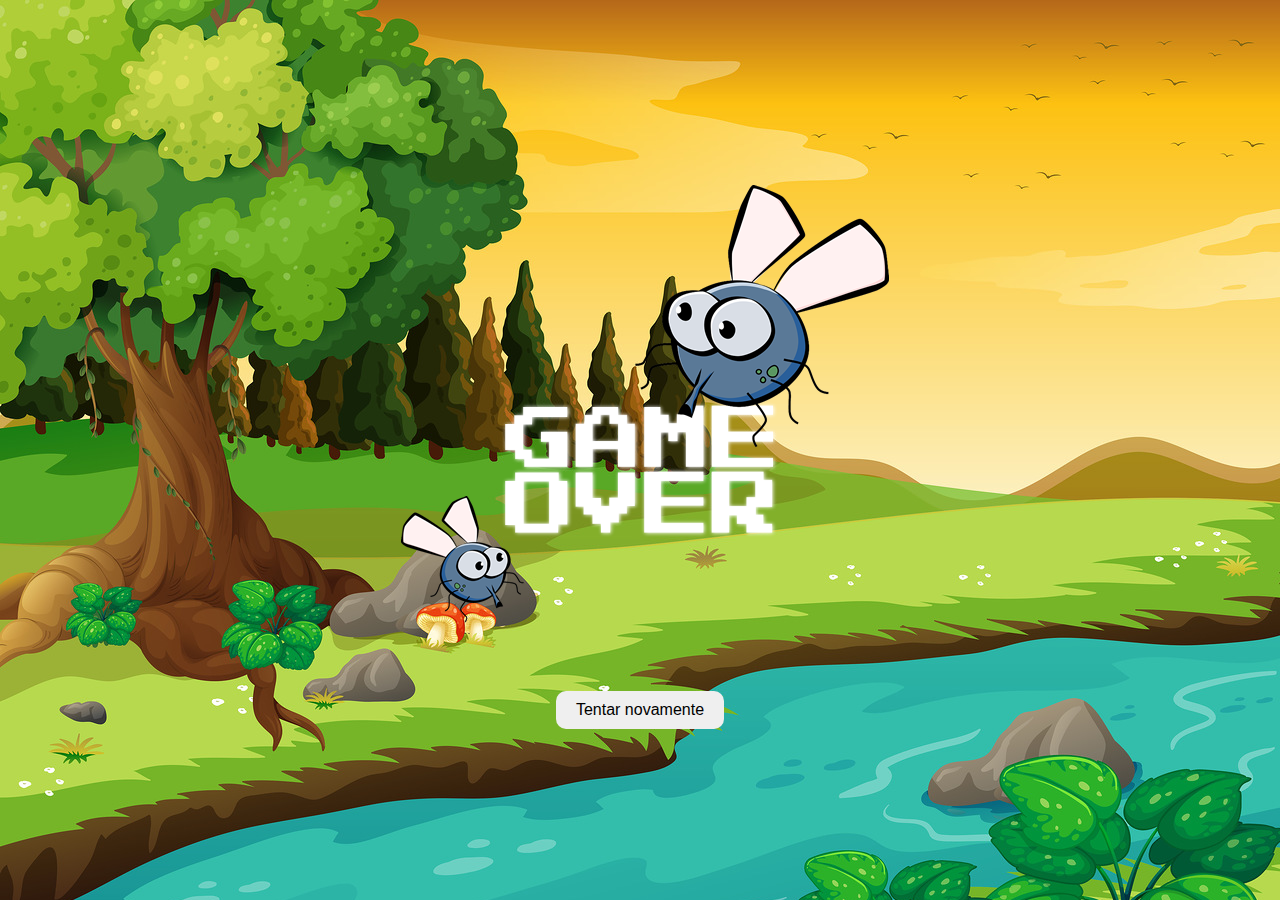
<file: src/pages/index.html>
<!DOCTYPE html>
<html>

<head>
    <meta charset="UTF-8">
    <meta name="viewport" content="width=device-width, initial-scale=1.0">
    <title>Mosquito Tap</title>

    <link rel="stylesheet" href="../assets/css/styles.css">
    <link rel="stylesheet" href="../assets/css/mosquito.css">
</head>

<body onresize="resizeGameArea()">
    <div class="panel">
        <div class="lifes">
            <img src="../assets/img/full_heart.png" id="heart1" alt="Heart 1">
            <img src="../assets/img/full_heart.png" id="heart2" alt="Heart 2">
            <img src="../assets/img/full_heart.png" id="heart3" alt="Heart 3">
        </div>

        <div>
            Tempo restante: <span id="timer" class="timer"></span>
        </div>
    </div>

    <script type="module" src="../assets/js/index.js"></script>
    <script type="module" src="../assets/js/gameConfig.js"></script>
</body>

</html>
</file>
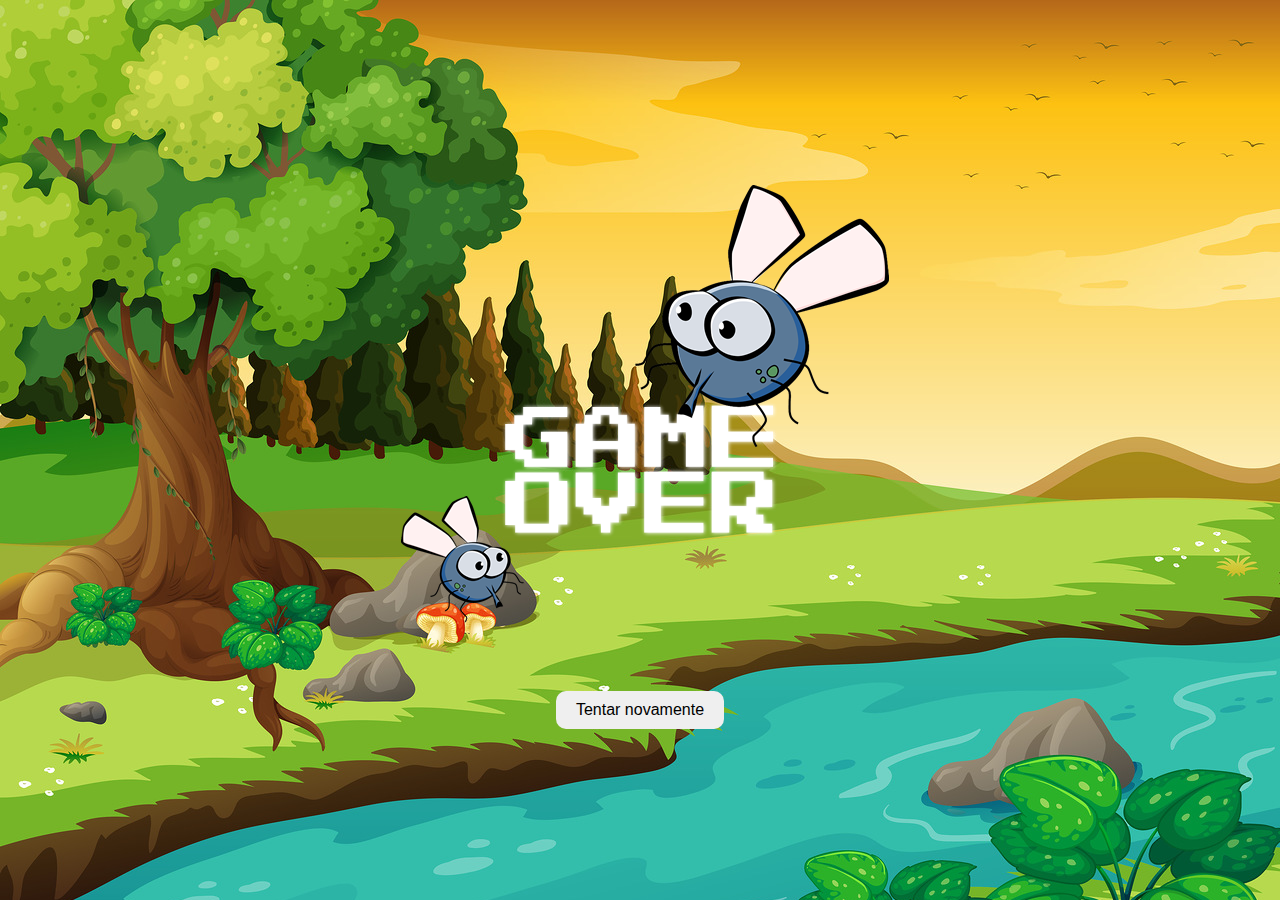
<file: src/pages/game_over.html>
<!DOCTYPE html>
<html>

<head>
    <meta charset="UTF-8">
    <meta name="viewport" content="width=device-width, initial-scale=1.0">
    <title>Game Over</title>

    <link rel="stylesheet" href="../assets/css/styles.css">
</head>

<body>
    <div class="container">
        <img src="../assets/img/game_over.png" alt="Derrota">
        <button onclick="window.location.href = './home.html'">
            Tentar novamente
        </button>
    </div>
</body>

</html>
</file>
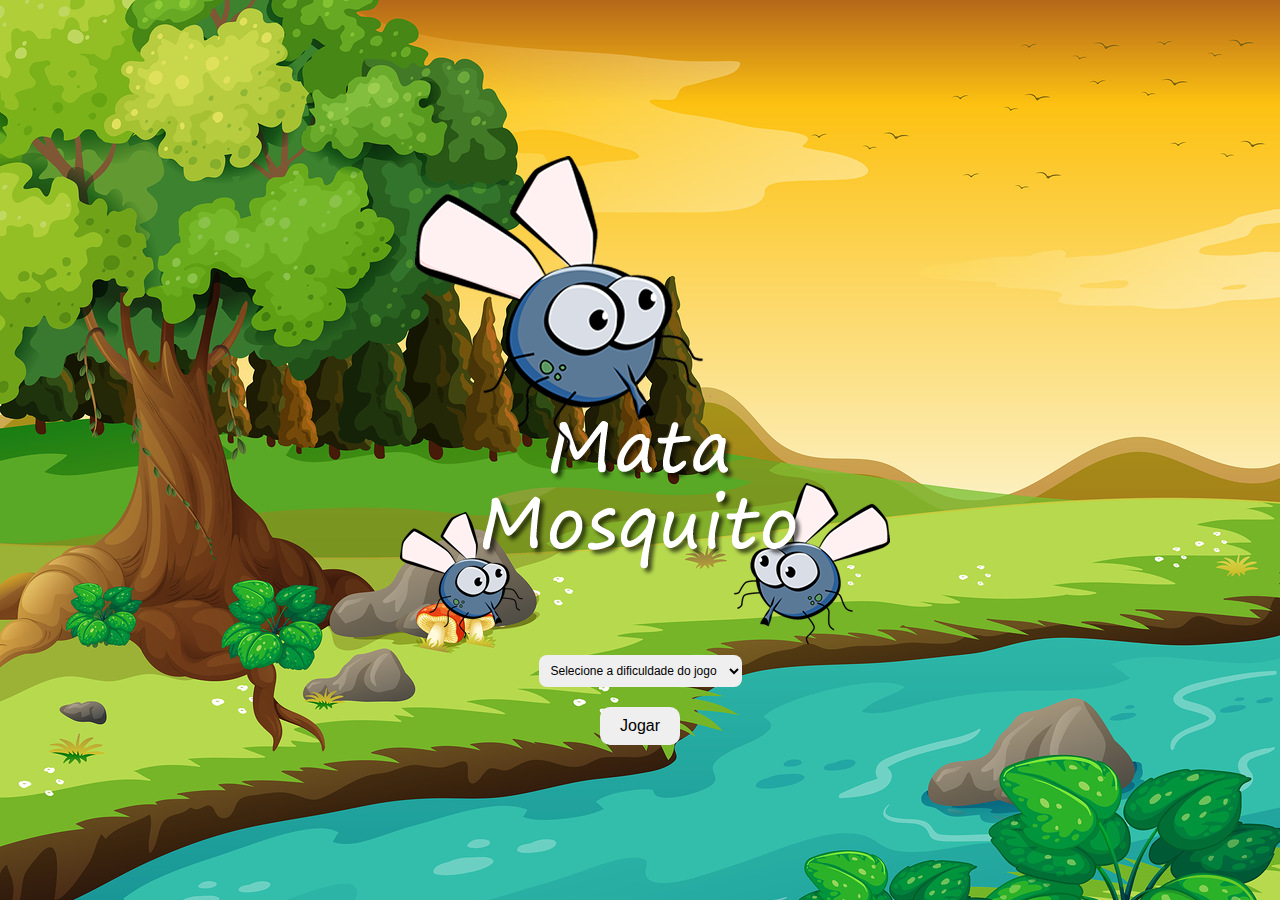
<file: src/pages/home.html>
<!DOCTYPE html>
<html>

<head>
	<meta charset="UTF-8">
	<meta name="viewport" content="width=device-width, initial-scale=1.0">
	<title>Home | Mosquito Tap</title>

    <link rel="stylesheet" href="../assets/css/styles.css">
</head>

<body>
    <div class="container">
        <img src="../assets/img/logo.png" alt="Logo Mosquito Tap">

        <select id="difficulty">
            <option value="">
                Selecione a dificuldade do jogo
            </option>
            <option value="easy">
                Fácil
            </option>
            <option value="medium">
                Médio
            </option>
            <option value="difficult">
                Difícil
            </option>
        </select>

        <button onclick="startGame()">Jogar</button>

        <script src="../assets/js/home.js"></script>
    </div>
</body>

</html>
</file>
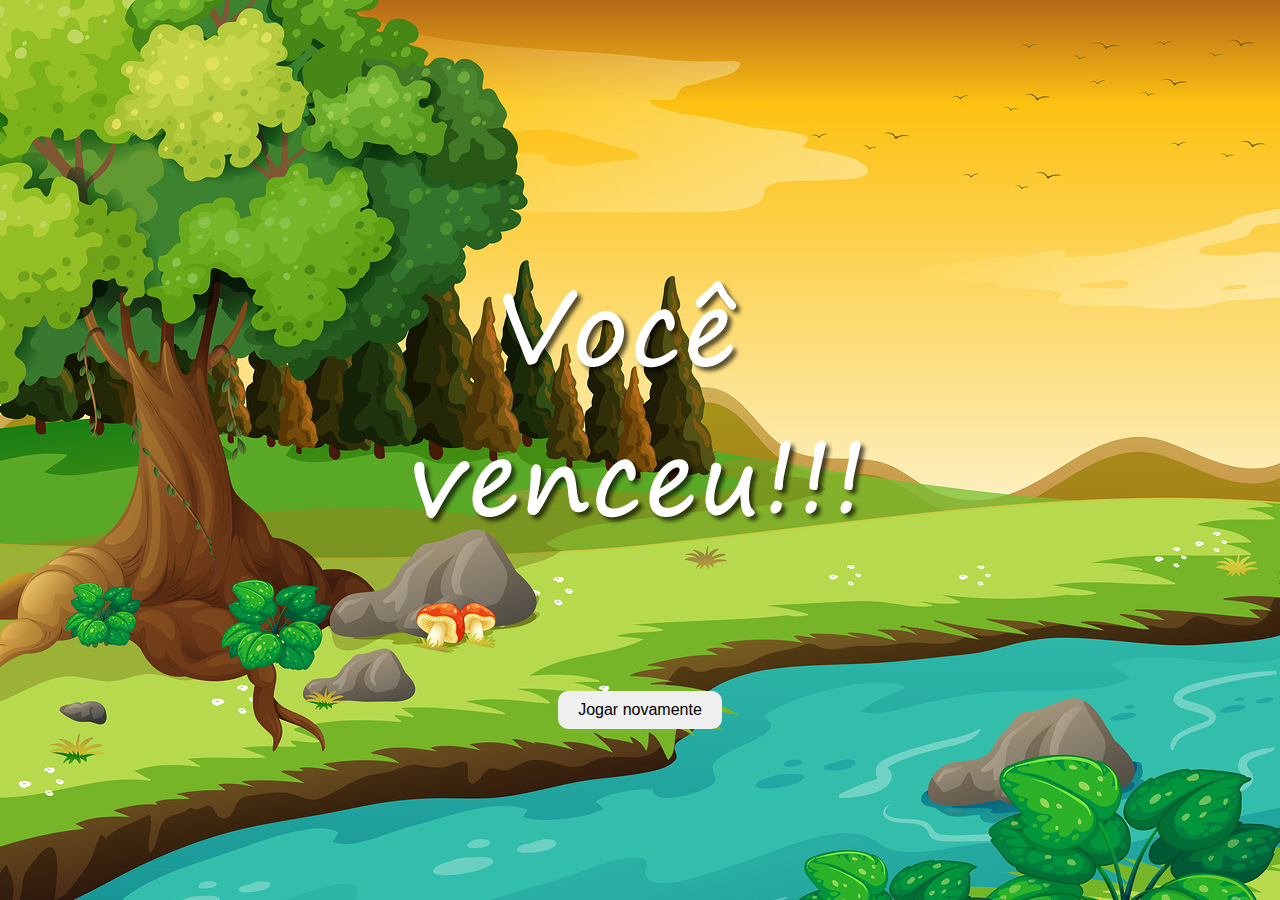
<file: src/pages/win.html>
<!DOCTYPE html>
<html>

<head>
    <meta charset="UTF-8">
    <meta name="viewport" content="width=device-width, initial-scale=1.0">
    <title>Congratulations!</title>

    <link rel="stylesheet" href="../assets/css/styles.css">
</head>

<body>
    <div class="container">
        <img src="../assets/img/win.png" alt="Vitória!">
        <button onclick="window.location.href = './home.html'">
            Jogar novamente
        </button>
    </div>
</body>

</html>
</file>
<file: src/assets/css/styles.css>
* {
  box-sizing: border-box;
  margin: 0;
  padding: 0;
}

html {
  cursor: url("../img/cursor.png") 30 30, auto;
}

body {
  height: 100vh;
  display: flex;
  justify-content: center;
  align-items: center;  
  background-image: url("../img/bg.jpg");
  background-repeat: no-repeat;
  background-size: cover;
}

.container {
  display: flex;
  flex-direction: column;
  align-items: center;
}

.container button {
  margin-top: 20px;
  padding: 10px 20px;
  font-size: 16px;
  border: 0;
  border-radius: 10px;
}

.container select {
  padding: 8px;
  font-size: 12px;
  border: 0;
  border-radius: 8px;
}

.panel {
  width: 190px;
  padding: 10px;
  position: absolute;
  bottom: 0;
  left: 0;
  background-color: #fff;
  opacity: 0.6;
}

.timer {  
  font-size: 20px;
  font-weight: bold;
}
</file>
<file: src/assets/css/mosquito.css>
.mosquitoA {
  width: 70px;
  height: 70px;
}

.mosquitoB {
  width: 90px;
  height: 90px;
}

.mosquitoC {
  width: 110px;
  height: 110px;
}

.sideA {
  transform: scaleX(1);
}

.sideB {
  transform: scaleX(-1);
}
</file>
